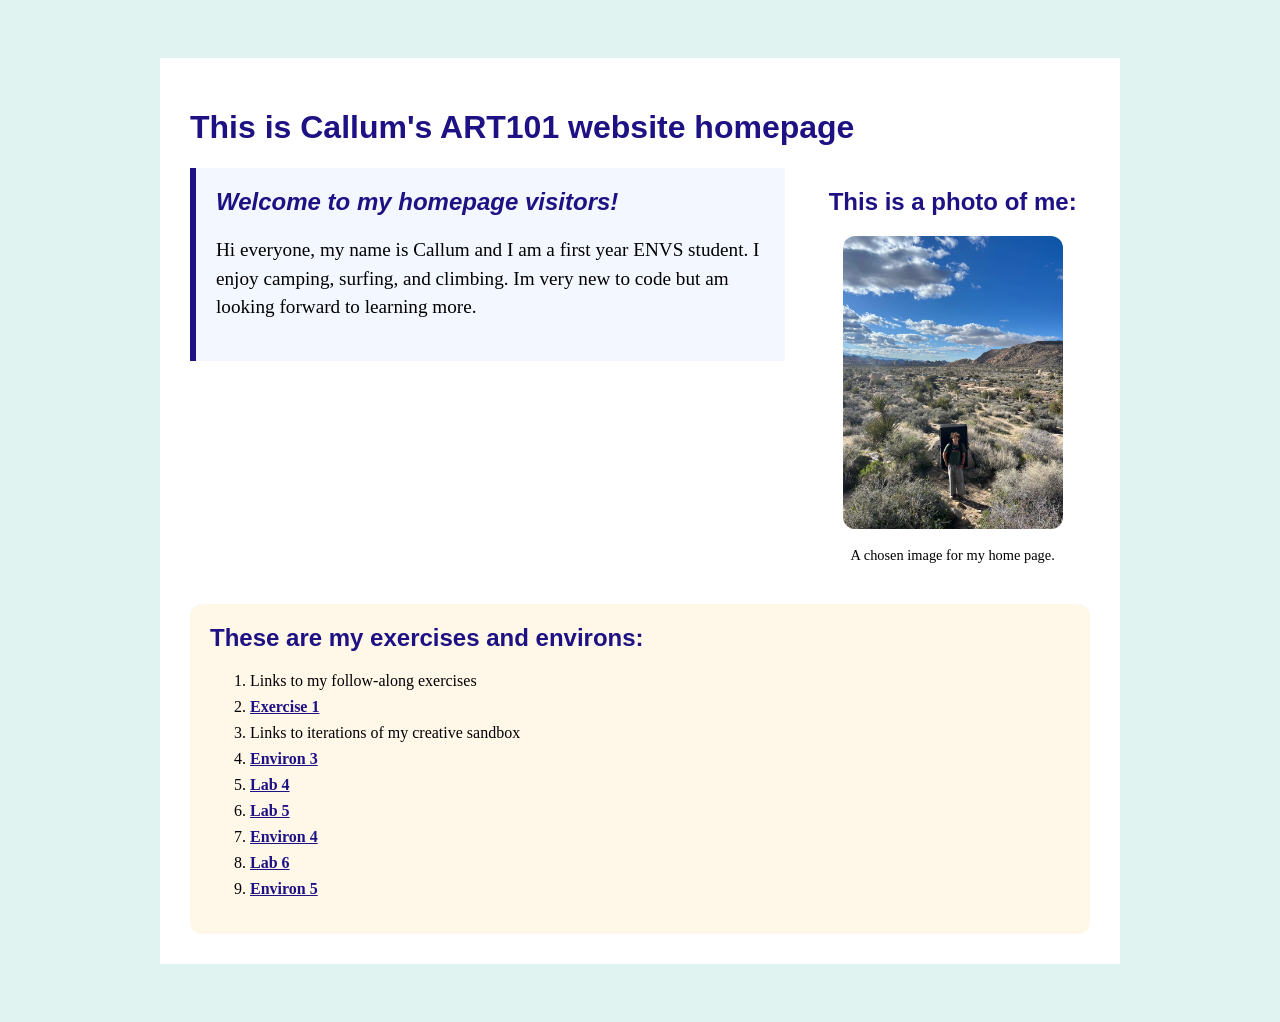
<file: index.html>
<!doctype html>
<html lang="en">
<head>
    <meta charset="utf-8">
    <title>Callum's ART101 Homepage</title>
    <link href="site.css" rel="stylesheet" type="text/css">
</head>
<body>
    <div id="page">
<h1>This is Callum's ART101 website homepage</h1>
<div class="top-section">
<div id="introduction">
<h2>Welcome to my homepage visitors!</h2>
<p>Hi everyone, my name is Callum and I am a first year ENVS student. I enjoy camping, surfing, and climbing. Im very new to code but am looking forward to learning more.
    
</p>
</div>
   <!-- All visible page content goes between <body> and </body> -->
    <div class="profile">
<h2>This is a photo of me: </h2>
<img src="climb.jpg" alt="">
<p> A chosen image for my home page. </p>
</div>
</div>
<div class="navigation">
<h2>These are my exercises and environs:</h2>
<ol>
    <li>Links to my follow-along exercises</li>
    <li><a href="../ART101/exercises/ex01.html">Exercise 1</a></li>
    <li>Links to iterations of my creative sandbox</li>
    <li><a href="../ART101/environ/env03.html">Environ 3</a></li>
    <li><a href="../ART101/exercises/lab04.html">Lab 4</a></li>
    <li><a href="../ART101/exercises/lab.05.html">Lab 5</a></li>
    <li><a href="../ART101/environ/env04.html">Environ 4</a></li>
    <li><a href="../ART101/labs/lab06.html">Lab 6</a></li>
    <li><a href="../ART101/environ/env05.html">Environ 5</a></li>
</ol>
</div>
</body>
</html>
</file>
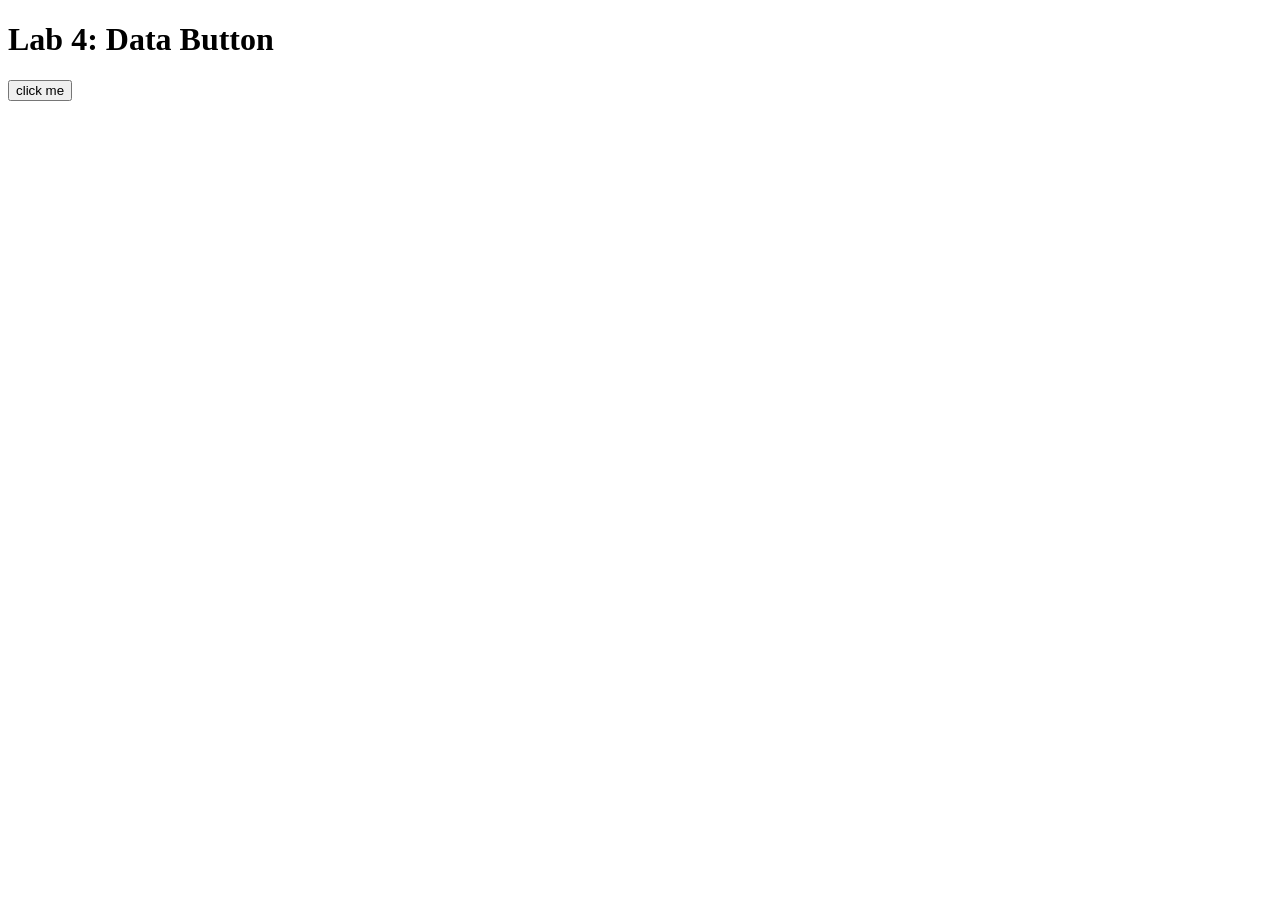
<file: exercises/lab04.html>
<!DOCTYPE html>
<html lang="en">

<head>
    <!-- All techy stuff goes here, inside HEAD -->
    <meta charset="UTF-8">
    <meta name="viewport" content="width=device-width, initial-scale=1.0">

    <!-- Overall title of your page -->
    <title>Lab 4</title>

    <!-- jQuery library -->
    <script src="https://code.jquery.com/jquery-3.7.1.min.js"></script>

    <!-- Link to external JavaScript file -->
    <script src="lab04.js" defer></script>
</head>

<body>
    <!-- Main content goes here, inside BODY -->
    <h1>Lab 4: Data Button</h1>

    <button id="needy-button">click me</button>

    <div id="output"></div>
</body>

</html>
</file>
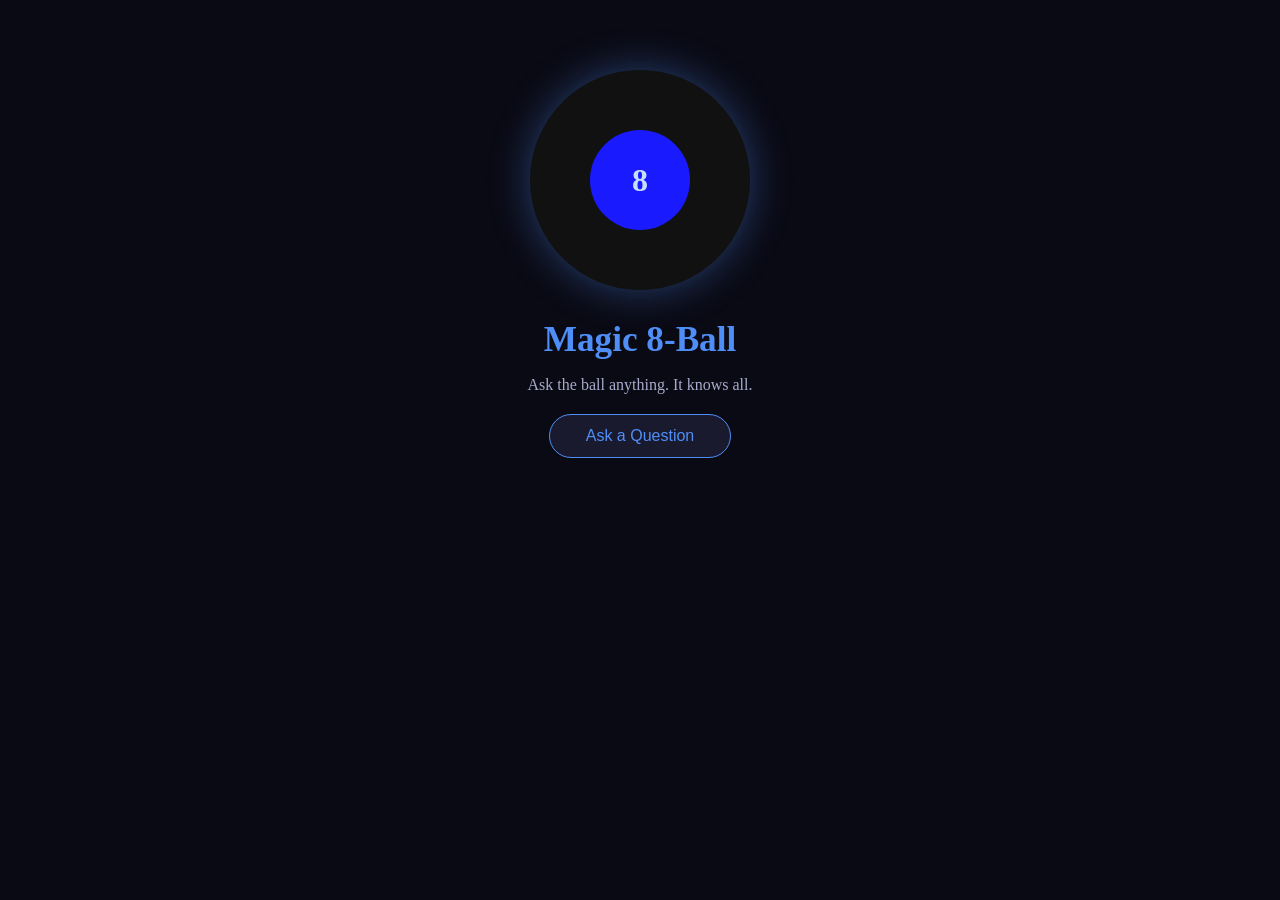
<file: Final project /finalproject.html>
<!DOCTYPE html>
<html lang="en">
<head>
  <meta charset="UTF-8" />
  <meta name="viewport" content="width=device-width, initial-scale=1.0" />
  <title>Magic 8-Ball</title>
  <style>

    
    body {
      background-color: #0a0a14;
      color: white;
      font-family: Georgia, serif;
      text-align: center;
      margin: 0;
      padding: 0;
    }

 
    .screen {
      display: none;
      padding: 40px 20px;
    }

    .screen.active {
      display: block;
    }

    h1 {
      color: #4f8ef7;
      font-size: 2.2rem;
      margin-bottom: 10px;
    }

    p {
      color: #aaaacc;
      font-size: 1rem;
    }

    /*the 8-ball*/
    .ball {
      width: 220px;
      height: 220px;
      background-color: #111;
      border-radius: 50%;
      margin: 30px auto;
      display: flex;
      align-items: center;
      justify-content: center;
      box-shadow: 0 0 40px rgba(79, 142, 247, 0.4);
    }

    /*the blue circle inside the ball*/
    .ball-window {
      width: 100px;
      height: 100px;
      background-color: #1a1aff;
      border-radius: 50%;
      display: flex;
      align-items: center;
      justify-content: center;
    }

    .ball-window span {
      color: #c8e0ff;
      font-size: 2rem;
      font-weight: bold;
    }

    /*shaking animation*/
    @keyframes shake {
      0%   { transform: rotate(-10deg); }
      50%  { transform: rotate(10deg); }
      100% { transform: rotate(-10deg); }
    }

    .shaking {
      animation: shake 0.3s infinite;
    }

    /*buttons*/
    button {
      background-color: #1a1a2e;
      color: #4f8ef7;
      border: 1.5px solid #4f8ef7;
      border-radius: 30px;
      padding: 12px 36px;
      font-size: 1rem;
      cursor: pointer;
      margin-top: 20px;
      display: block;
      margin-left: auto;
      margin-right: auto;
    }

    button:hover {
      background-color: #2a2a4e;
    }

    /*the text input box*/
    textarea {
      width: 80%;
      max-width: 400px;
      background-color: #111;
      color: white;
      border: 1px solid #4f8ef7;
      border-radius: 10px;
      padding: 12px;
      font-size: 1rem;
      font-family: Georgia, serif;
      resize: none;
      display: block;
      margin: 20px auto 0;
    }

    /*the answer text inside the ball*/
    #answer-text {
      color: #c8e0ff;
      font-size: 0.75rem;
      padding: 8px;
      text-align: center;
      line-height: 1.4;
    }

    /*number of questions asked*/
    #question-count {
      color: #7878a0;
      font-size: 0.85rem;
      margin-top: 6px;
    }

  </style>
</head>
<body>

  <! Start page >
  <div id="screen-start" class="screen active">
    <div class="ball">
      <div class="ball-window">
        <span>8</span>
      </div>
    </div>
    <h1>Magic 8-Ball</h1>
    <p>Ask the ball anything. It knows all.</p>
    <button onclick="showScreen('screen-question')">Ask a Question</button>
  </div>


  <! Question page >
  <div id="screen-question" class="screen">
    <h1>What is your question?</h1>
    <p>Type below and shake the ball.</p>
    <textarea id="user-question" rows="3" placeholder="Type your question here..."></textarea>
    <button onclick="submitQuestion()">Shake the Ball</button>
    <button onclick="showScreen('screen-start')" style="color:#7878a0; border-color:#7878a0; margin-top:10px;">Go Back</button>
  </div>


  <!shaking page>
  <div id="screen-loading" class="screen">
    <p>The ball is thinking...</p>
    <div class="ball shaking">
      <div class="ball-window">
        <span>?</span>
      </div>
    </div>
  </div>


  <!Answer page>
  <div id="screen-answer" class="screen">
    <p>The ball has spoken.</p>
    <div class="ball">
      <div class="ball-window">
        <span id="answer-text"></span>
      </div>
    </div>
    <p id="question-count"></p>
    <div id="funny-message"></div>
    <button onclick="showScreen('screen-question')">Ask Another</button>
    <button onclick="showScreen('screen-start')" style="color:#7878a0; border-color:#7878a0; margin-top:10px;">Go Home</button>
  </div>


  <script>

    // this keeps track of how many questions have been asked
    var questionCount = 0;

    // responses the ball can give
    var goodResponses = [
      "It is certain",
      "Without a doubt",
      "Yes, definitely",
      "Most likely",
      "Signs point to yes",
      "Outlook good",
      "You may rely on it",
      "As I see it, yes"
    ];

    var neutralResponses = [
      "Ask again later",
      "Cannot predict now",
      "Reply hazy, try again",
      "Better not tell you now"
    ];

    var badResponses = [
      "Don't count on it",
      "My reply is no",
      "Very doubtful",
      "Outlook not so good",
      "My sources say no"
    ];

    // switches which screen you can see
    function showScreen(screenId) {
      var screens = document.querySelectorAll(".screen");
      for (var i = 0; i < screens.length; i++) {
        screens[i].classList.remove("active");
      }
      document.getElementById(screenId).classList.add("active");
    }


    // when user clicks "Shake the Ball"
    function submitQuestion() {
      var question = document.getElementById("user-question").value;

      // don't do anything if the box is empty
      if (question.trim() === "") {
        alert("Please type a question first!");
        return;
      }

      questionCount = questionCount + 1;

      // show the loading/shaking screen
      showScreen("screen-loading");

      // wait 1.8 seconds then show the answer
      setTimeout(function() {
        var answer = pickAnswer();
        showAnswer(answer);
      }, 1800);
    }


    // picks a random response based on some weighted odds
    function pickAnswer() {

      // after 5 questions, there's a 1 in 4 chance of a funny response
      if (questionCount >= 5) {
        var funnyRoll = Math.random();
        if (funnyRoll < 0.25) {
          var funnyIndex = Math.floor(Math.random() * funnyResponses.length);
          return { text: funnyResponses[funnyIndex], type: "funny" };
        }
      }

      // otherwise pick from the normal responses
      // roughly 50% good, 25% neutral, 25% bad
      var roll = Math.random();

      if (roll < 0.50) {
        var i = Math.floor(Math.random() * goodResponses.length);
        return { text: goodResponses[i], type: "good" };
      } else if (roll < 0.75) {
        var j = Math.floor(Math.random() * neutralResponses.length);
        return { text: neutralResponses[j], type: "neutral" };
      } else {
        var k = Math.floor(Math.random() * badResponses.length);
        return { text: badResponses[k], type: "bad" };
      }
    }


    // puts the answer on the screen
    function showAnswer(answer) {
      document.getElementById("answer-text").textContent = answer.text;

      // update the question counter
      document.getElementById("question-count").textContent = "Questions asked: " + questionCount;

      // show the funny message box if it was a funny response
      var funnyBox = document.getElementById("funny-message");
      if (answer.type === "funny") {
        funnyBox.style.display = "block";
        funnyBox.textContent = "✨ The 8-ball is getting a little weird...";
      } else {
        funnyBox.style.display = "none";
      }

      // clear the question box for next time
      document.getElementById("user-question").value = "";

      showScreen("screen-answer");
    }

  </script>

</body>
</html>
</file>
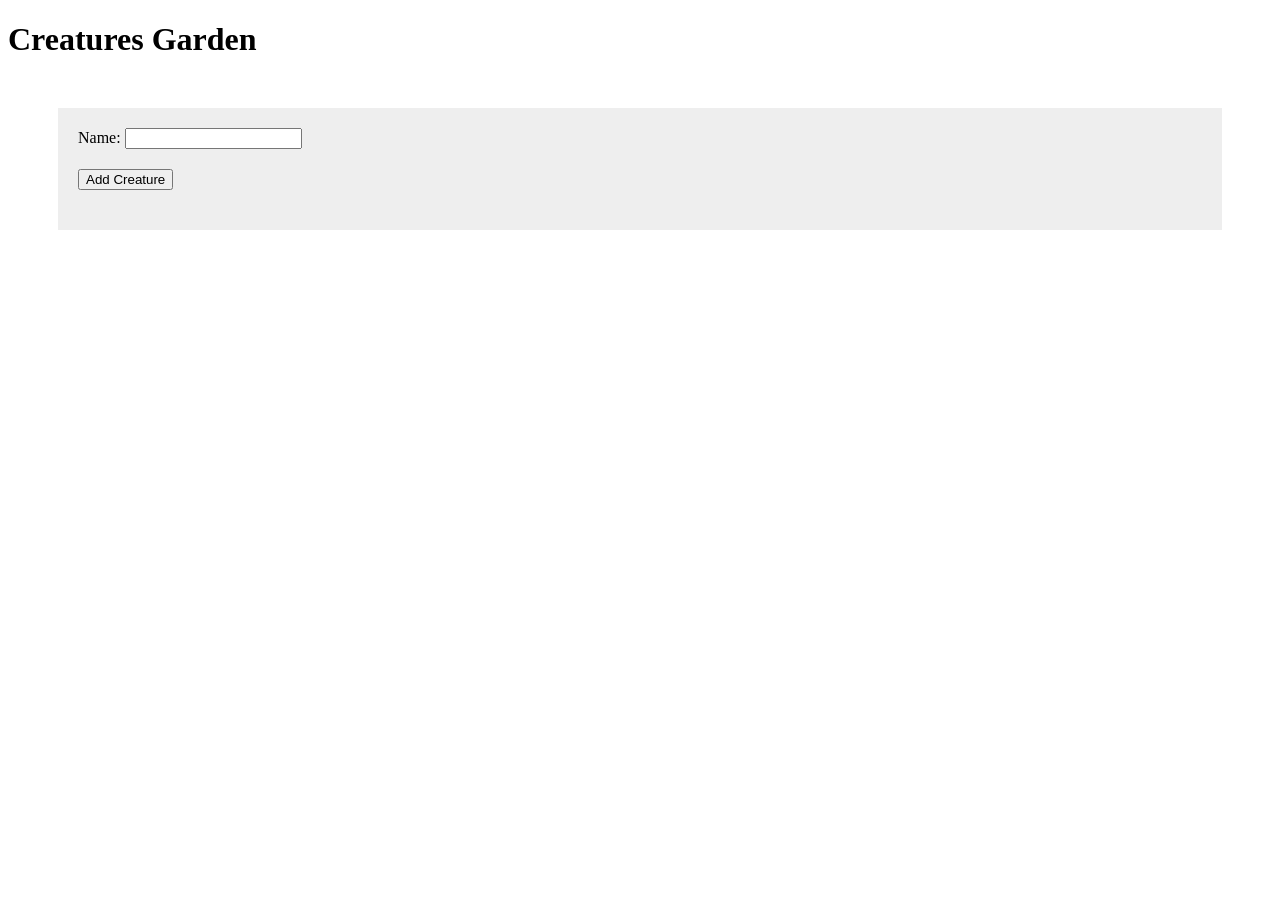
<file: garden/creature.html>
<!DOCTYPE html>
<html lang="en">

<head>
   <!-- All techy stuff goes here, inside HEAD -->
   <meta charset="UTF-8">
   <meta name="viewport" content="width=device-width, initial-scale=1.0">
   <!-- Overall title of your page -->
   <title>Creatures Garden</title>
   <!-- Link to external CSS file -->
   <link rel="stylesheet" href="creature.css">
   <!-- jQuery library -->
   <script src="https://code.jquery.com/jquery-3.7.1.min.js"></script>
   <!-- Link to external JavaScript file -->
   <script src="creature.js" DEFER></script>

</head>

<body>
<!-- Main content goes here, inside BODY -->

<h1>Creatures Garden</h1>

<!-- ADD CREATURES TO THE GARDEN -->

<!-- adding creatures -->
<div id="creature-form">
    <div>Name: <input type="text" id="crName"> </div>
    <div> <button id="crAdd">Add Creature</button> </div>
</div>

<!-- showing creatures -->
<div id="creature-list"> </div>

</body>

</html>
</file>
<file: site.css>
body {
    background: #e1f3f1;
    padding: 50px;
}
h1,
h2,
h3 {
    color: #1d1184;
    font-family: sans-serif;
}
img {
    width: 200px;
}
#page {
    max-width: 900px;
    margin: 0 auto 0 auto;
    background: white;
    padding: 30px;
}
.top-section {
    display: flex;
    gap: 30px;
    align-items: flex-start;
    margin: 0 0 25px 0;
}
#introduction {
    background: #f3f7ff;
    padding: 20px;
    border-left: 6px solid #1d1184;
    flex: 2;
}

#introduction h2 {
    font-style: italic;
    margin-top: 0;
}

#introduction p {
    font-size: 120%;
    line-height: 1.5;
}
.profile {
    text-align: center;
    flex: 1;
}

.profile img {
    width: 220px;
    border-radius: 12px;
}

.profile p {
    font-size: 90%;
}
.navigation {
    background: #fff7e8;
    padding: 20px;
    border-radius: 12px;
}

.navigation h2 {
    margin-top: 0;
}

.navigation li {
    margin-bottom: 8px;
}

.navigation a {
    color: #1d1184;
    font-weight: bold;
}
</file>
<file: garden/creature.css>
#creature-form {
   background: #eeeeee;
   padding: 20px;
   margin: 50px;
}

#creature-form DIV {
   margin-bottom: 20px;
}

#creature-list {
   display: flex;
   flex-wrap: wrap;
   gap: 20px;
   margin: 50px;
}


#creature-list>DIV {
   background: pink;
   width: 100px;
   height: 100px;
   display: flex;
   justify-content: center;
   align-items: center;
}
</file>
